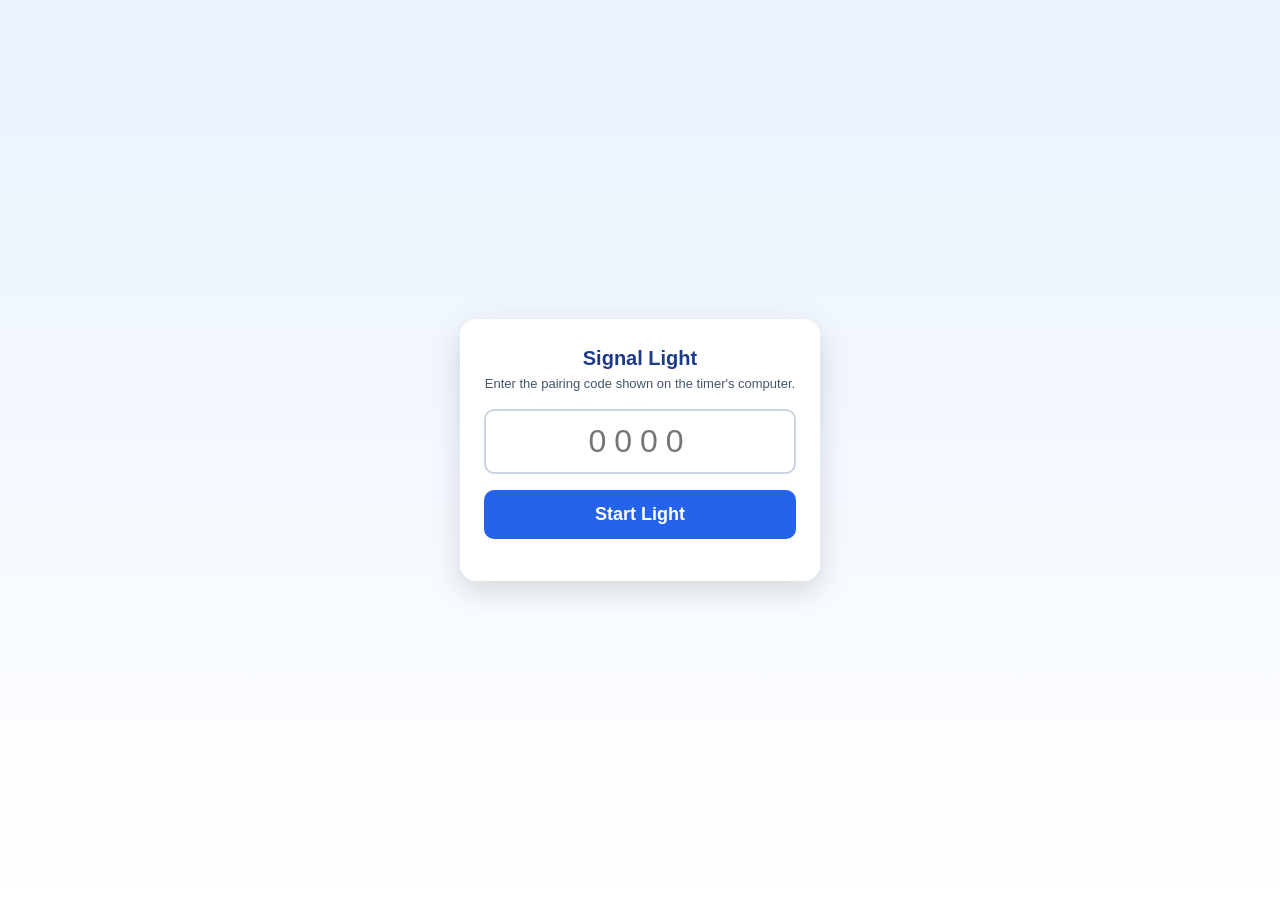
<file: display.html>
<!DOCTYPE html>
<html lang="en">
<head>
  <meta charset="UTF-8" />
  <meta name="viewport" content="width=device-width, initial-scale=1.0, maximum-scale=1.0, user-scalable=no, viewport-fit=cover" />
  <meta name="apple-mobile-web-app-capable" content="yes" />
  <meta name="mobile-web-app-capable" content="yes" />
  <meta name="apple-mobile-web-app-status-bar-style" content="black-translucent" />
  <meta name="theme-color" content="#ffffff" id="theme_meta" />
  <link rel="manifest" href="./manifest.json" />
  <link rel="icon" href="./icon-192.png" />
  <title>Signal Light — Toastmasters Pulse Assistant</title>
  <style>
    * { box-sizing: border-box; }
    html, body { margin: 0; padding: 0; height: 100%; width: 100%; overflow: hidden;
      background: #ffffff; transition: background .25s ease;
      font-family: -apple-system, BlinkMacSystemFont, "Segoe UI", Roboto, Arial, sans-serif; }
    #light { position: fixed; inset: 0; background: #ffffff;
      transition: background .25s ease; display: flex; align-items: center;
      justify-content: center; flex-direction: column; }
    /* Join screen */
    #join { position: fixed; inset: 0; background: linear-gradient(#e9f2ff, #ffffff);
      display: flex; align-items: center; justify-content: center; }
    .card { background: #fff; border-radius: 16px; padding: 28px 24px; width: 88%;
      max-width: 360px; box-shadow: 0 10px 30px rgba(0,0,0,.15); text-align: center; }
    .card h1 { font-size: 20px; margin: 0 0 6px; color: #1e3a8a; }
    .card p { font-size: 13px; color: #475569; margin: 0 0 18px; }
    .card input { width: 100%; font-size: 32px; text-align: center; letter-spacing: 8px;
      padding: 12px; border: 2px solid #cbd5e1; border-radius: 10px; margin-bottom: 16px; }
    .card button { width: 100%; font-size: 18px; font-weight: 700; padding: 14px;
      border: none; border-radius: 10px; background: #2563eb; color: #fff; cursor: pointer; }
    /* Big centred banner shown until the first colour arrives */
    #banner { position: fixed; inset: 0; display: flex; align-items: center;
      justify-content: center; flex-direction: column; text-align: center; z-index: 4;
      pointer-events: none; padding: 24px; }
    #banner .big { font-size: 22px; font-weight: 800; color: #0f172a; }
    #banner .small { font-size: 14px; color: #334155; margin-top: 8px; max-width: 320px; }
    /* Status pill */
    #status { position: fixed; top: 10px; right: 12px; font-size: 12px; padding: 4px 10px;
      border-radius: 20px; background: rgba(0,0,0,.35); color: #fff; z-index: 5; }
    #top_controls { position: fixed; top: 8px; left: 12px; right: 90px; z-index: 5;
      display: flex; flex-wrap: wrap; gap: 8px; }
    #exit, #fullscreen_btn, #install_btn { font-size: 12px; padding: 6px 12px;
      border-radius: 20px; background: rgba(0,0,0,.35); color: #fff;
      border: none; cursor: pointer; }
    #wake_hint { font-size: 12px; color: #64748b; margin-top: 10px; max-width: 300px; }
    #fs_tip { position: fixed; left: 12px; right: 12px; bottom: 24px; z-index: 6;
      background: rgba(15,23,42,.94); color: #fff; padding: 16px 18px; border-radius: 14px;
      font-size: 14px; line-height: 1.5; box-shadow: 0 10px 30px rgba(0,0,0,.3); }
    #fs_tip button { margin-top: 12px; background: #2563eb; color: #fff; border: none;
      border-radius: 8px; padding: 8px 16px; font-size: 13px; font-weight: 700; cursor: pointer; }
    .hidden { display: none !important; }
  </style>
</head>
<body>
  <!-- Join screen -->
  <div id="join">
    <div class="card">
      <h1>Signal Light</h1>
      <p>Enter the pairing code shown on the timer's computer.</p>
      <input id="code_in" type="tel" inputmode="numeric" maxlength="6" placeholder="0000" />
      <button id="join_btn">Start Light</button>
      <div id="wake_hint" style="margin-top:14px;"></div>
    </div>
  </div>

  <!-- Full-screen light -->
  <div id="light" class="hidden">
    <div id="top_controls">
      <button id="exit" class="hidden">Change code</button>
      <button id="fullscreen_btn" class="hidden">⛶ Full screen</button>
      <button id="install_btn" class="hidden">📲 Add to Home Screen</button>
    </div>
    <div id="status">connecting…</div>
    <div id="banner">
      <div class="big" id="banner_big">Connecting…</div>
      <div class="small" id="banner_small"></div>
      <div id="wake_hint2"></div>
    </div>
  </div>

  <div id="fs_tip" class="hidden"></div>

  <script>
    // Sync over ntfy.sh via plain HTTPS/WSS (port 443) so it works through
    // restrictive/corporate networks. Must match the timer page (index.html).
    const NTFY_HTTP = 'https://ntfy.sh/';
    const NTFY_WS = 'wss://ntfy.sh/';
    const $ = (id) => document.getElementById(id);
    let ws = null, wakeLock = null, gotColor = false, curRoom = '';
    let active = false, reconnectTimer = null;

    const isIOS = /iP(hone|ad|od)/.test(navigator.userAgent) && !window.MSStream;
    const isStandalone = window.navigator.standalone === true ||
      window.matchMedia('(display-mode: standalone)').matches;

    function topicFor(room) { return 'tmpulse-signal-' + room; }
    function validColor(c) { return /^#[0-9a-fA-F]{3,8}$/.test(c); }

    function setWakeHint(msg) {
      const a = $('wake_hint'), b = $('wake_hint2');
      if (a) a.textContent = msg;
      if (b) b.textContent = msg;
    }

    async function requestWakeLock() {
      try {
        if ('wakeLock' in navigator) {
          wakeLock = await navigator.wakeLock.request('screen');
          wakeLock.addEventListener('release', () => { wakeLock = null; });
          setWakeHint('Screen will stay awake while this tab is open.');
          return true;
        }
      } catch (e) { /* fall through to hint below */ }
      if (isIOS && !isStandalone) {
        setWakeHint('Tip: tap Share \u2192 Add to Home Screen, then open it from there \u2014 this keeps the screen awake and hides the browser bar.');
      } else {
        setWakeHint('This browser may still dim the screen after a while \u2014 tap the screen occasionally to keep it awake.');
      }
      return false;
    }
    document.addEventListener('visibilitychange', () => {
      if (wakeLock === null && document.visibilityState === 'visible' && active) requestWakeLock();
    });
    // A user gesture (tap) gives the Wake Lock / Fullscreen APIs the best chance
    // of succeeding, and lets someone retry manually if the silent auto-attempt failed.
    $('light').addEventListener('click', () => { if (active && wakeLock === null) requestWakeLock(); });

    function fsApiSupported() {
      const el = document.documentElement;
      return !!(el.requestFullscreen || el.webkitRequestFullscreen || el.msRequestFullscreen);
    }

    function showFsTip(html) {
      const tip = $('fs_tip');
      tip.innerHTML = html + '<br><button id="fs_tip_close">Got it</button>';
      tip.classList.remove('hidden');
      $('fs_tip_close').addEventListener('click', () => tip.classList.add('hidden'));
    }

    function goFullscreen() {
      const el = document.documentElement;
      const req = el.requestFullscreen || el.webkitRequestFullscreen || el.msRequestFullscreen;
      if (req) {
        req.call(el).catch(() => {});
      } else {
        showFsTip('This browser doesn\u2019t allow web pages to go truly full screen.<br><br>Use the <b>\u201cAdd to Home Screen\u201d</b> button instead \u2014 opening from your Home Screen icon removes the address bar automatically.');
      }
    }
    $('fullscreen_btn').addEventListener('click', goFullscreen);

    // ----- One-tap "Add to Home Screen" -----
    // Android Chrome/Edge fire beforeinstallprompt when the page + manifest are
    // installable: this gives a REAL one-tap native install dialog. iOS Safari
    // never fires this event (Apple doesn't allow it), so we fall back to a
    // clear step-by-step tip there instead of pretending we can automate it.
    let deferredInstallPrompt = null;
    window.addEventListener('beforeinstallprompt', (e) => {
      e.preventDefault();
      deferredInstallPrompt = e;
      $('install_btn').classList.remove('hidden');
    });
    window.addEventListener('appinstalled', () => {
      deferredInstallPrompt = null;
      $('install_btn').classList.add('hidden');
    });
    $('install_btn').addEventListener('click', async () => {
      if (deferredInstallPrompt) {
        deferredInstallPrompt.prompt();
        try { await deferredInstallPrompt.userChoice; } catch (e) {}
        deferredInstallPrompt = null;
        return;
      }
      if (isIOS) {
        showFsTip('iOS doesn\u2019t let websites trigger this automatically (an Apple restriction) \u2014 it takes 2 taps:<br><br>1. Tap the <b>Share</b> icon (\u2b06\ufe0e) in Safari\u2019s toolbar<br>2. Choose <b>\u201cAdd to Home Screen\u201d</b><br><br>Then open Signal Light from the new icon on your Home Screen.');
      } else {
        showFsTip('Look for <b>\u201cAdd to Home screen\u201d</b> or <b>\u201cInstall app\u201d</b> in this browser\u2019s menu (usually the \u22ee or \u2026 icon in the toolbar).');
      }
    });
    function setupInstallButton() {
      // Show immediately for iOS (manual-steps tip) and standalone-capable
      // browsers even before beforeinstallprompt fires, so the option is
      // discoverable; Android/Chrome upgrades it to the real one-tap prompt
      // automatically once beforeinstallprompt arrives.
      if (isStandalone) return; // already installed/opened from Home Screen
      $('install_btn').classList.remove('hidden');
    }

    function setStatus(txt) { $('status').textContent = txt; }
    function setBanner(big, small) {
      $('banner_big').textContent = big;
      $('banner_small').textContent = small || '';
    }
    function applyColor(color) {
      if (!validColor(color)) return;
      gotColor = true;
      $('banner').classList.add('hidden');
      $('light').style.background = color;
      document.documentElement.style.background = color;
      document.body.style.background = color;
      const meta = $('theme_meta');
      if (meta) meta.setAttribute('content', color);
    }

    // Fetch the last cached colour so a phone joining mid-session syncs at once.
    function pollLast(room) {
      fetch(NTFY_HTTP + topicFor(room) + '/json?poll=1&since=12h')
        .then((r) => r.text())
        .then((txt) => {
          const lines = txt.trim().split('\n').filter(Boolean);
          for (let i = lines.length - 1; i >= 0; i--) {
            try {
              const d = JSON.parse(lines[i]);
              if (d.event === 'message' && validColor(d.message)) { applyColor(d.message); break; }
            } catch (e) { /* skip */ }
          }
        })
        .catch(() => {});
    }

    function openSocket(room) {
      if (!active) return;
      let sock;
      try { sock = new WebSocket(NTFY_WS + topicFor(room) + '/ws'); }
      catch (e) { setStatus('error'); scheduleReconnect(room); return; }
      ws = sock;
      sock.onopen = () => {
        setStatus('online');
        if (!gotColor) setBanner('Connected \u2713', 'Waiting for the timer (code ' + room + ')\u2026 Make sure the computer is logged in and showing the same code.');
      };
      sock.onmessage = (e) => {
        try {
          const d = JSON.parse(e.data);
          if (d.event === 'message' && validColor(d.message)) applyColor(d.message);
        } catch (err) { /* ignore */ }
      };
      sock.onclose = () => {
        setStatus('offline');
        if (!gotColor) setBanner('Reconnecting\u2026', 'Trying to reach the sync server. If this stays, switch this phone between Wi-Fi and cellular.');
        scheduleReconnect(room);
      };
      sock.onerror = () => { setStatus('error'); try { sock.close(); } catch (e) {} };
    }

    function scheduleReconnect(room) {
      if (!active) return;
      if (reconnectTimer) clearTimeout(reconnectTimer);
      reconnectTimer = setTimeout(() => { if (active) openSocket(room); }, 3000);
    }

    function connect(room) {
      curRoom = room;
      gotColor = false;
      active = true;
      $('join').classList.add('hidden');
      $('light').classList.remove('hidden');
      $('exit').classList.remove('hidden');
      if (!isStandalone) $('fullscreen_btn').classList.remove('hidden');
      setupInstallButton();
      $('banner').classList.remove('hidden');
      $('light').style.background = '#ffffff';
      document.documentElement.style.background = '#ffffff';
      document.body.style.background = '#ffffff';
      requestWakeLock();
      setStatus('connecting…');
      setBanner('Connecting…', 'Reaching the sync server for code ' + room);
      pollLast(room);
      openSocket(room);
    }

    function disconnect() {
      active = false;
      if (reconnectTimer) { clearTimeout(reconnectTimer); reconnectTimer = null; }
      try { if (ws) ws.close(); } catch (e) {}
      ws = null;
      if (wakeLock) { try { wakeLock.release(); } catch (e) {} wakeLock = null; }
      document.documentElement.style.background = '';
      document.body.style.background = '';
      $('light').classList.add('hidden');
      $('join').classList.remove('hidden');
    }

    $('join_btn').addEventListener('click', () => {
      const code = ($('code_in').value || '').trim();
      if (!code) { $('code_in').focus(); return; }
      connect(code);
    });
    $('code_in').addEventListener('keydown', (e) => { if (e.key === 'Enter') $('join_btn').click(); });
    $('exit').addEventListener('click', disconnect);

    // Auto-join if code is passed via ?code=1234 (e.g. from a QR code).
    const params = new URLSearchParams(location.search);
    const preset = params.get('code');
    if (preset) { $('code_in').value = preset; connect(preset); }
  </script>
</body>
</html>
</file>
